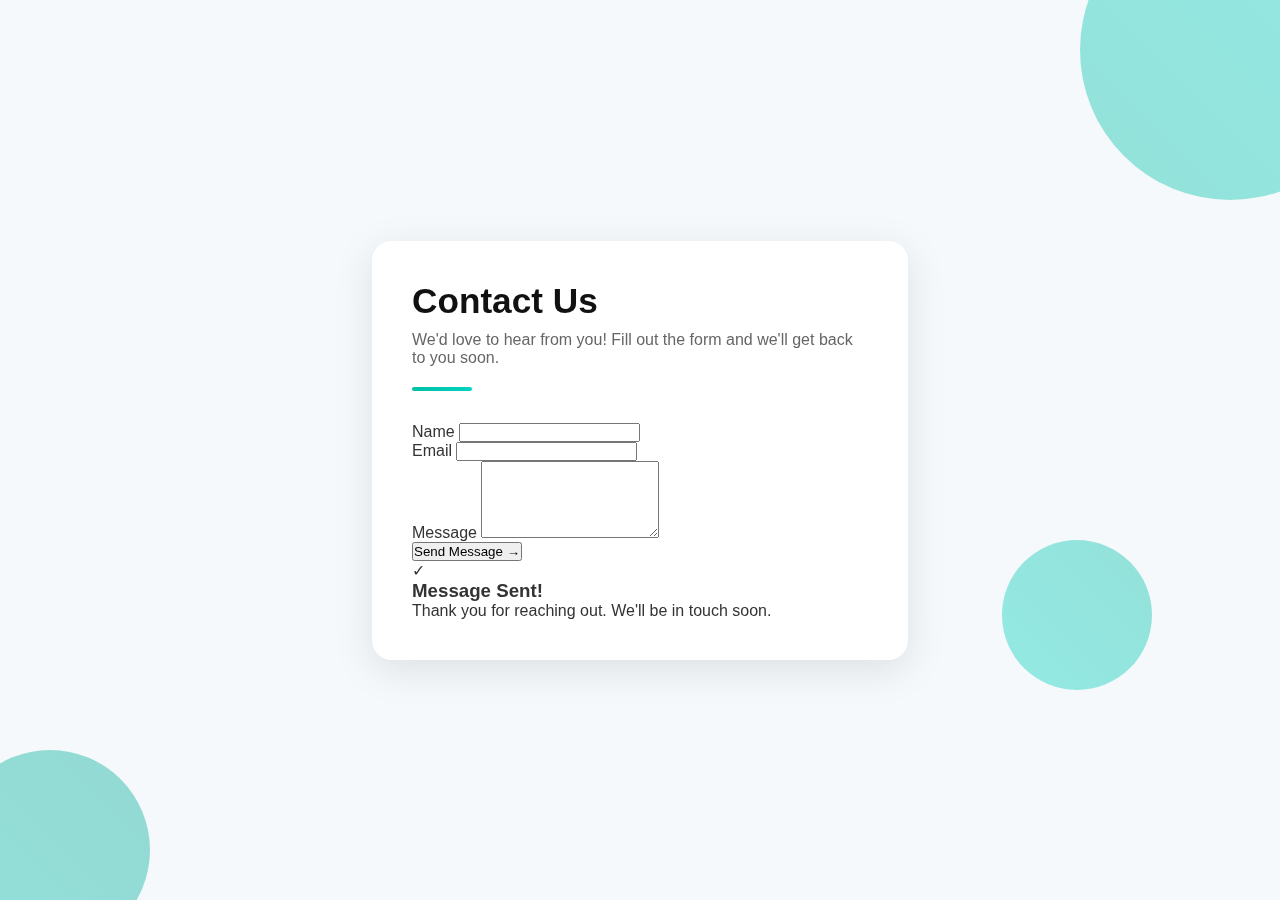
<file: contact.html>
<!DOCTYPE html>
<html lang="en">
<head>
  <meta charset="UTF-8" />
  <meta name="viewport" content="width=device-width, initial-scale=1.0"/>
  <title>Contact Us - Plan-it</title>
  <link rel="stylesheet" href="contact.css" />
</head>
<body>
  <div class="background">
    <div class="shape shape1"></div>
    <div class="shape shape2"></div>
    <div class="shape shape3"></div>
  </div>

  <section class="contact-section">
    <div class="contact-container">
      <div class="form-header">
        <h2 class="title">Contact Us</h2>
        <p class="subtitle">We'd love to hear from you! Fill out the form and we'll get back to you soon.</p>
      </div>
      
      <form id="contactForm">
        <div class="input-group">
          <label for="name">Name</label>
          <input type="text" id="name" required />
          <span class="input-focus-effect"></span>
        </div>
        
        <div class="input-group">
          <label for="email">Email</label>
          <input type="email" id="email" required />
          <span class="input-focus-effect"></span>
        </div>
        
        <div class="input-group">
          <label for="message">Message</label>
          <textarea id="message" rows="5" required></textarea>
          <span class="input-focus-effect"></span>
        </div>
        
        <button type="submit" id="submitBtn">
          <span class="btn-text">Send Message</span>
          <span class="btn-icon">→</span>
        </button>
        
        <div class="form-msg" id="formMsg"></div>
      </form>
      
      <div id="successMessage" class="success-message hidden">
        <div class="success-icon">✓</div>
        <h3>Message Sent!</h3>
        <p>Thank you for reaching out. We'll be in touch soon.</p>
      </div>
    </div>
  </section>
  
  <script src="contact.js"></script>
</body>
</html>
</file>
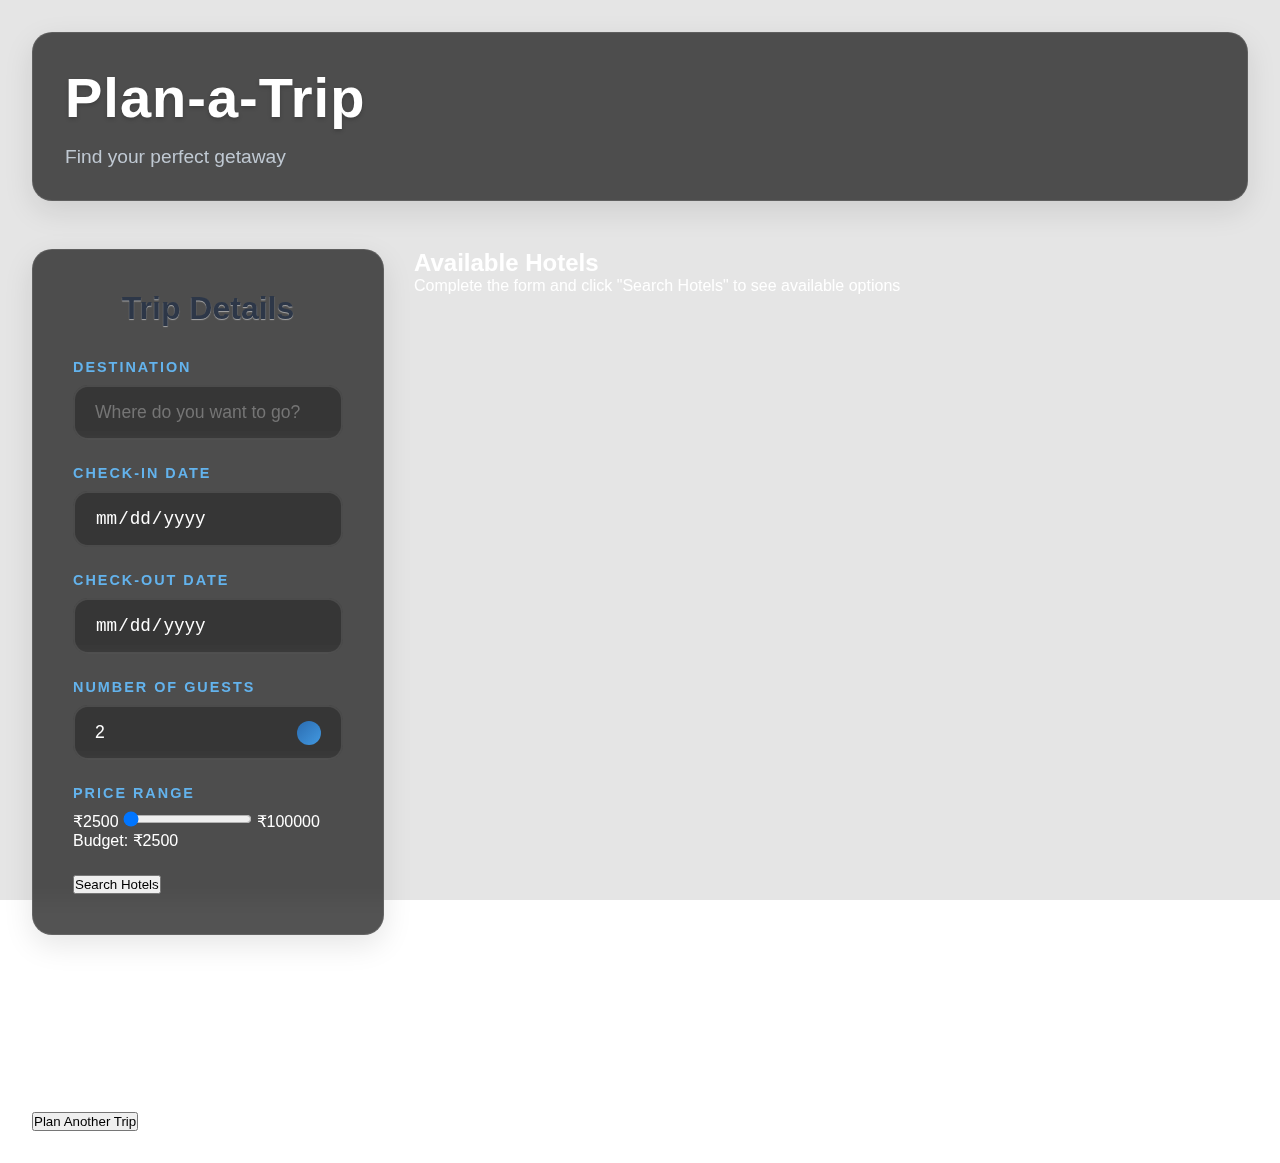
<file: plan.html>
<!DOCTYPE html>
<html lang="en">
<head>
  <meta charset="UTF-8">
  <meta name="viewport" content="width=device-width, initial-scale=1.0">
  <title>Plan-a-Trip</title>
  <link rel="stylesheet" href="plan.css">
</head>
<body>
  <div class="container">
    <header>
      <h1>Plan-a-Trip</h1>
      <p>Find your perfect getaway</p>
    </header>

    <section class="trip-planner">
      <div class="search-form">
        <h2>Trip Details</h2>
        <form id="tripForm">
          <div class="form-group">
            <label for="destination">Destination</label>
            <input type="text" id="destination" placeholder="Where do you want to go?" required>
          </div>
          
          <div class="form-row">
            <div class="form-group">
              <label for="checkin">Check-in Date</label>
              <input type="date" id="checkin" required>
            </div>
            
            <div class="form-group">
              <label for="checkout">Check-out Date</label>
              <input type="date" id="checkout" required>
            </div>
          </div>
          
          <div class="form-group">
            <label for="guests">Number of Guests</label>
            <input type="number" id="guests" min="1" max="10" value="2" required>
          </div>
          
          <div class="form-group">
            <label>Price Range</label>
            <div class="price-range">
              <span>₹2500</span>
              <input type="range" id="priceRange" min="500" max="100000" step="10" value="200">
              <span>₹100000</span>
            </div>
            <div class="price-display">Budget: ₹<span id="priceDisplay">2500</span></div>
          </div>
          
          <button type="submit" id="searchBtn">Search Hotels</button>
        </form>
      </div>
      
      <div class="results-section" id="resultsSection">
        <h2>Available Hotels</h2>
        <p class="results-info">Complete the form and click "Search Hotels" to see available options</p>
        <div class="hotel-list" id="hotelList">
          <!-- Hotel cards will be dynamically inserted here -->
        </div>
      </div>
    </section>
    
    <div id="bookingConfirmation" class="booking-confirmation">
      <div class="confirmation-content">
        <span class="close-btn" id="closeConfirmation">&times;</span>
        <h2>Booking Confirmed!</h2>
        <p>Your trip to <span id="confirmDestination"></span> has been booked.</p>
        <p>Check-in: <span id="confirmCheckin"></span></p>
        <p>Check-out: <span id="confirmCheckout"></span></p>
        <p>Hotel: <span id="confirmHotel"></span></p>
        <p>Price: ₹<span id="confirmPrice"></span></p>
        <button id="newSearchBtn">Plan Another Trip</button>
      </div>
    </div>
  </div>
  
  <script src="plan.js"></script>
</body>
</html>
</file>
<file: contact.css>
/* Base Styles */
* {
  margin: 0;
  padding: 0;
  box-sizing: border-box;
}

body {
  margin: 0;
  font-family: 'Segoe UI', sans-serif;
  background-color: #f6f9fc;
  color: #333;
  min-height: 100vh;
  display: flex;
  align-items: center;
  justify-content: center;
  position: relative;
  overflow-x: hidden;
}

/* Animated Background */
.background {
  position: fixed;
  top: 0;
  left: 0;
  width: 100%;
  height: 100%;
  z-index: -1;
  overflow: hidden;
}

.shape {
  position: absolute;
  border-radius: 50%;
  opacity: 0.4;
}

.shape1 {
  width: 300px;
  height: 300px;
  background: linear-gradient(45deg, #00bfa6, #00d4c0);
  top: -100px;
  right: -100px;
  animation: float 15s ease-in-out infinite;
}

.shape2 {
  width: 200px;
  height: 200px;
  background: linear-gradient(45deg, #00bfa6, #00a896);
  bottom: -50px;
  left: -50px;
  animation: float 18s ease-in-out infinite reverse;
}

.shape3 {
  width: 150px;
  height: 150px;
  background: linear-gradient(45deg, #00d4c0, #00bfa6);
  top: 60%;
  right: 10%;
  animation: float 12s ease-in-out infinite;
}

/* Base Animations */
@keyframes float {
  0% {
    transform: translate(0, 0) rotate(0deg);
  }
  50% {
    transform: translate(20px, -20px) rotate(10deg);
  }
  100% {
    transform: translate(0, 0) rotate(0deg);
  }
}

@keyframes fadeIn {
  from { opacity: 0; }
  to { opacity: 1; }
}

@keyframes slideUp {
  from { 
    opacity: 0;
    transform: translateY(30px); 
  }
  to { 
    opacity: 1;
    transform: translateY(0); 
  }
}

@keyframes slideRight {
  from { 
    opacity: 0;
    transform: translateX(-20px); 
  }
  to { 
    opacity: 1;
    transform: translateX(0); 
  }
}

@keyframes expandWidth {
  from { width: 0; }
  to { width: 60px; }
}

@keyframes popIn {
  0% {
    opacity: 0;
    transform: scale(0.5);
  }
  70% {
    transform: scale(1.1);
  }
  100% {
    opacity: 1;
    transform: scale(1);
  }
}

@keyframes spin {
  to { transform: rotate(360deg); }
}

/* Contact Section Structure */
.contact-section {
  width: 100%;
  max-width: 600px;
  padding: 2rem;
  animation: fadeIn 1s ease-out;
}

.contact-container {
  background-color: #fff;
  padding: 2.5rem;
  border-radius: 20px;
  box-shadow: 0 10px 40px rgba(0, 0, 0, 0.1);
  overflow: hidden;
  position: relative;
  transform-style: preserve-3d;
  perspective: 1000px;
  animation: slideUp 0.8s ease-out forwards;
}

.form-header {
  margin-bottom: 2rem;
  position: relative;
  padding-bottom: 1.5rem;
}

.form-header::after {
  content: '';
  position: absolute;
  bottom: 0;
  left: 0;
  width: 60px;
  height: 4px;
  background: linear-gradient(to right, #00bfa6, #00d4c0);
  border-radius: 2px;
  animation: expandWidth 1s ease-out forwards;
}

.title {
  font-size: 2.2rem;
  margin-bottom: 10px;
  color: #111;
  animation: slideRight 0.6s ease-out;
}

.subtitle {
  color: #666;
  animation: slideRight 0.6s 0.2s ease-out both;
}
</file>
<file: plan.css>
:root {
    --primary: #2B6CB0;
    --secondary: #4299E1;
    --accent: #63B3ED;
    --background: #1a1a1a;
    --dark: #FFFFFF;
    --light: #1a1a1a;
    --gradient-1: linear-gradient(135deg, #2B6CB0, #4299E1);
    --glass: rgba(26, 26, 26, 0.75);
    --text-light: #FFFFFF;
    --text-gray: #CBD5E0;
}

@import url('https://fonts.googleapis.com/css2?family=Poppins:wght@400;500;600;700&display=swap');

* {
    margin: 0;
    padding: 0;
    box-sizing: border-box;
}

body {
    font-family: 'Poppins', sans-serif;
    background-image: url('https://images.unsplash.com/photo-1506905925346-21bda4d32df4?auto=format&fit=crop&w=2000');
    background-size: cover;
    background-attachment: fixed;
    background-position: center;
    min-height: 100vh;
    color: var(--text-light);
    position: relative;
}

body::before {
    content: '';
    position: fixed;
    top: 0;
    left: 0;
    width: 100%;
    height: 100%;
    backdrop-filter: blur(3px);
    -webkit-backdrop-filter: blur(3px);
    z-index: -1;
    background: rgba(0, 0, 0, 0.1);
}

.container {
    max-width: 1400px;
    margin: 2rem auto;
    padding: 0 2rem;
}

header {
    background: var(--glass);
    backdrop-filter: blur(10px);
    -webkit-backdrop-filter: blur(10px);
    border: 1px solid rgba(255, 255, 255, 0.1);
    box-shadow: 0 10px 30px rgba(0, 0, 0, 0.1);
    border-radius: 20px;
    padding: 2rem;
    margin-bottom: 3rem;
    transition: all 0.3s ease;
}

header:hover {
    background: rgba(26, 26, 26, 0.9);
    transform: translateY(-2px);
}

header h1 {
    font-size: 3.5rem;
    color: var(--text-light);
    text-shadow: 0 2px 4px rgba(0, 0, 0, 0.2);
    margin-bottom: 1rem;
    letter-spacing: 1px;
}

header p {
    font-size: 1.2rem;
    color: var(--text-gray);
    opacity: 0.9;
}

/* Trip Planner Section */
.trip-planner {
    display: flex;
    flex-wrap: wrap;
    gap: 30px;
    margin-bottom: 40px;
}

/* Search Form Redesign */
.search-form {
    background: var(--glass);
    backdrop-filter: blur(10px);
    -webkit-backdrop-filter: blur(10px);
    border: 1px solid rgba(255, 255, 255, 0.1);
    box-shadow: 0 10px 30px rgba(0, 0, 0, 0.1);
    padding: 2.5rem;
    border-radius: 20px;
    transition: all 0.3s ease;
}

.search-form h2 {
    font-size: 2rem;
    color: #2D3748;
    text-shadow: 0 1px 1px rgba(255, 255, 255, 0.5);
    margin-bottom: 2rem;
    text-align: center;
}

.search-form:hover {
    background: rgba(26, 26, 26, 0.9);
    transform: translateY(-5px);
    box-shadow: 0 15px 35px rgba(0, 0, 0, 0.25);
}

/* Form Group Styling */
.form-group {
    margin-bottom: 25px;
    position: relative;
    transition: transform 0.3s ease;
}

.form-group:hover {
    transform: translateY(-2px);
    animation: formFloat 2s ease infinite;
}

/* Label Styling */
.form-group label {
    display: block;
    margin-bottom: 10px;
    font-size: 0.9rem;
    text-transform: uppercase;
    letter-spacing: 2px;
    color: var(--accent);
    font-weight: 600;
    transition: all 0.3s ease;
}

/* Active state styling */
.form-group.active label {
    color: var(--accent);
    transform: translateY(-5px);
}

.form-group.active input {
    border-color: var(--accent);
    box-shadow: 0 0 15px rgba(99, 179, 237, 0.2);
}

.form-group.active input {
    border-color: var(--accent);
    box-shadow: 0 0 15px rgba(99, 179, 237, 0.2);
}

/* Input Fields Enhanced Styling */
input[type="text"],
input[type="date"],
input[type="number"] {
    width: 100%;
    background: rgba(255, 255, 255, 0.07);
    border: 2px solid rgba(255, 255, 255, 0.1);
    border-radius: 15px;
    padding: 15px 20px;
    color: var(--text-light);
    font-size: 1.1rem;
    transition: all 0.3s ease;
    backdrop-filter: blur(5px);
}

/* Input Focus Effects */
input:focus {
    outline: none;
    border-color: var(--accent);
    box-shadow: 0 0 20px rgba(99, 179, 237, 0.2);
    background: rgba(255, 255, 255, 0.1);
}

/* Number Input Styling */
input[type="number"] {
    appearance: none;
    -moz-appearance: textfield;
}

input[type="number"]::-webkit-outer-spin-button,
input[type="number"]::-webkit-inner-spin-button {
    -webkit-appearance: none;
    background: var(--gradient-1);
    border-radius: 50%;
    opacity: 1;
    width: 24px;
    height: 24px;
}

/* Date Input Styling */
input[type="date"] {
    position: relative;
    padding-right: 40px;
}

input[type="date"]::-webkit-calendar-picker-indicator {
    background: transparent;
    cursor: pointer;
    height: 20px;
    width: 20px;
    position: absolute;
    right: 15px;
    filter: invert(1);
    opacity: 0.7;
    transition: opacity 0.3s ease;
}

input[type="date"]::-webkit-calendar-picker-indicator:hover {
    opacity: 1;
}

.input-wrapper {
    position: relative;
}

.input-icon {
    position: absolute;
    left: 15px;
    top: 50%;
    transform: translateY(-50%);
    color: var(--accent);
    opacity: 0.7;
}

.input-with-icon {
    padding-left: 45px !important;
}
</file>
